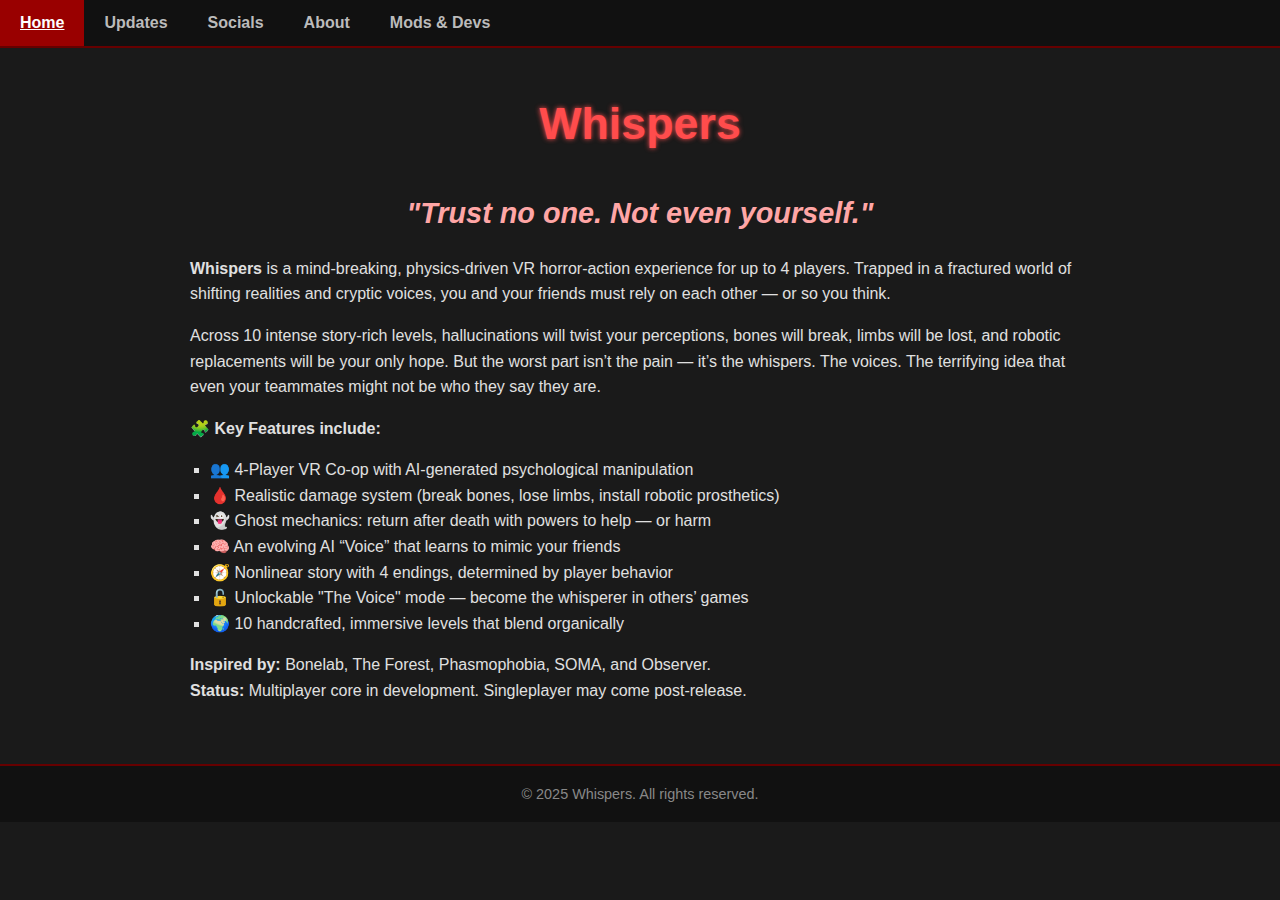
<file: index.html>
<!DOCTYPE html>
<html lang="en">
<head>
  <meta charset="UTF-8" />
  <title>Whispers</title>
  <link rel="stylesheet" href="style.css" />
</head>
<body>

<div class="topnav">
  <a class="active" href="index.html">Home</a>
  <a href="updates.html">Updates</a>
  <a href="socials.html">Socials</a>
  <a href="about.html">About</a>
  <a href="mods-devs.html">Mods & Devs</a>
</div>

<div class="content">
  <h1>Whispers</h1>
  <h2><em>"Trust no one. Not even yourself."</em></h2>

  <p>
    <strong>Whispers</strong> is a mind-breaking, physics-driven VR horror-action experience for up to 4 players. 
    Trapped in a fractured world of shifting realities and cryptic voices, you and your friends must rely on each other — or so you think.
  </p>

  <p>
    Across 10 intense story-rich levels, hallucinations will twist your perceptions, bones will break, limbs will be lost, 
    and robotic replacements will be your only hope. But the worst part isn’t the pain — it’s the whispers. The voices. 
    The terrifying idea that even your teammates might not be who they say they are.
  </p>

  <p><strong>🧩 Key Features include:</strong></p>
  <ul>
    <li>👥 4-Player VR Co-op with AI-generated psychological manipulation</li>
    <li>🩸 Realistic damage system (break bones, lose limbs, install robotic prosthetics)</li>
    <li>👻 Ghost mechanics: return after death with powers to help — or harm</li>
    <li>🧠 An evolving AI “Voice” that learns to mimic your friends</li>
    <li>🧭 Nonlinear story with 4 endings, determined by player behavior</li>
    <li>🔓 Unlockable "The Voice" mode — become the whisperer in others’ games</li>
    <li>🌍 10 handcrafted, immersive levels that blend organically</li>
  </ul>

  <p>
    <strong>Inspired by:</strong> Bonelab, The Forest, Phasmophobia, SOMA, and Observer.<br />
    <strong>Status:</strong> Multiplayer core in development. Singleplayer may come post-release.
  </p>
</div>

<footer>
  &copy; 2025 Whispers. All rights reserved.
</footer>

</body>
</html>
</file>
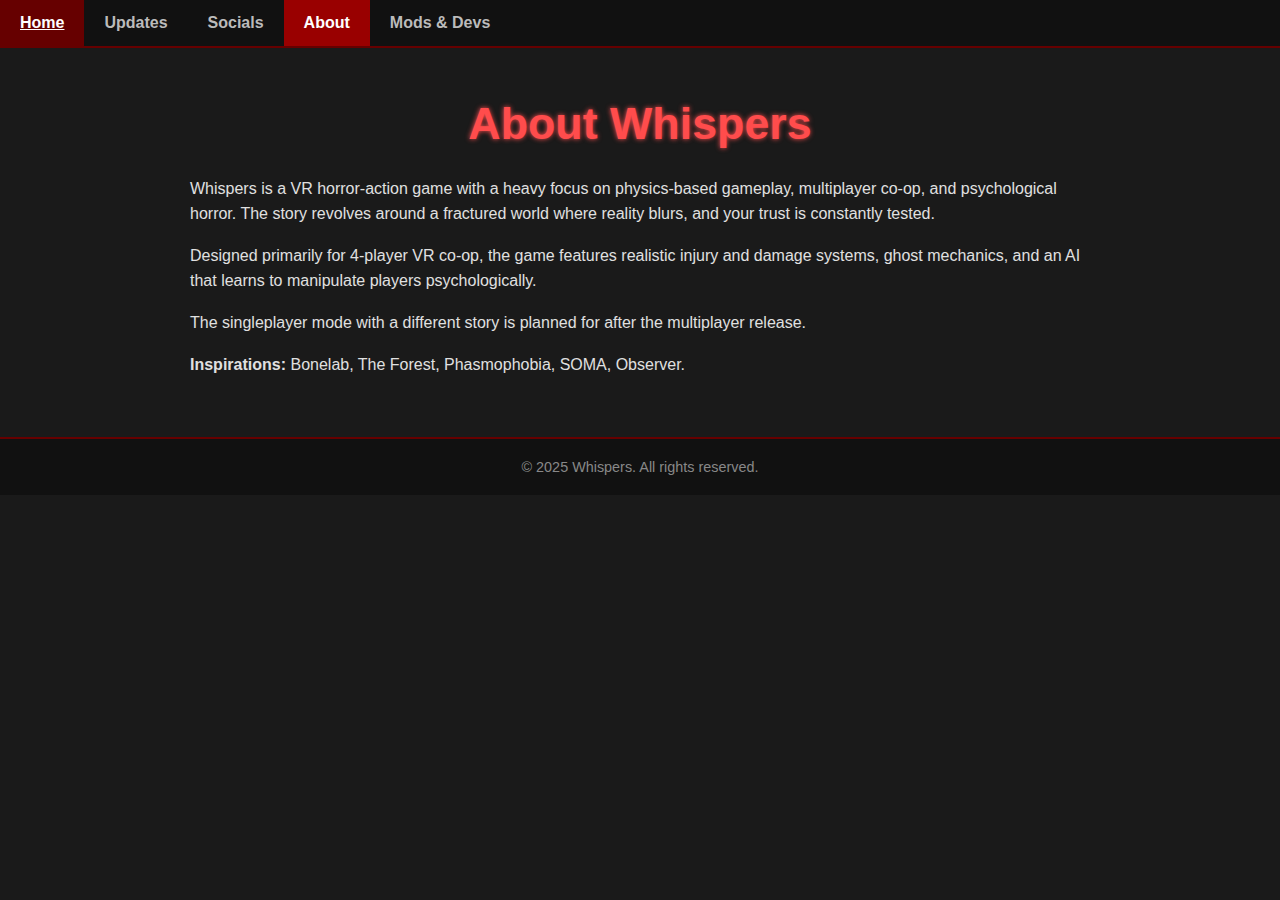
<file: about.html>
<!DOCTYPE html>
<html lang="en">
<head>
  <meta charset="UTF-8" />
  <title>Whispers - About</title>
  <link rel="stylesheet" href="style.css" />
</head>
<body>

<div class="topnav">
  <a href="index.html">Home</a>
  <a href="updates.html">Updates</a>
  <a href="socials.html">Socials</a>
  <a class="active" href="about.html">About</a>
  <a href="mods-devs.html">Mods & Devs</a>
</div>

<div class="content">
  <h1>About Whispers</h1>
  <p>
    Whispers is a VR horror-action game with a heavy focus on physics-based gameplay, multiplayer co-op, and psychological horror. 
    The story revolves around a fractured world where reality blurs, and your trust is constantly tested.
  </p>
  <p>
    Designed primarily for 4-player VR co-op, the game features realistic injury and damage systems, ghost mechanics, and an AI that learns to manipulate players psychologically.
  </p>
  <p>
    The singleplayer mode with a different story is planned for after the multiplayer release.
  </p>
  <p>
    <strong>Inspirations:</strong> Bonelab, The Forest, Phasmophobia, SOMA, Observer.
  </p>
</div>

<footer>
  &copy; 2025 Whispers. All rights reserved.
</footer>

</body>
</html>
</file>
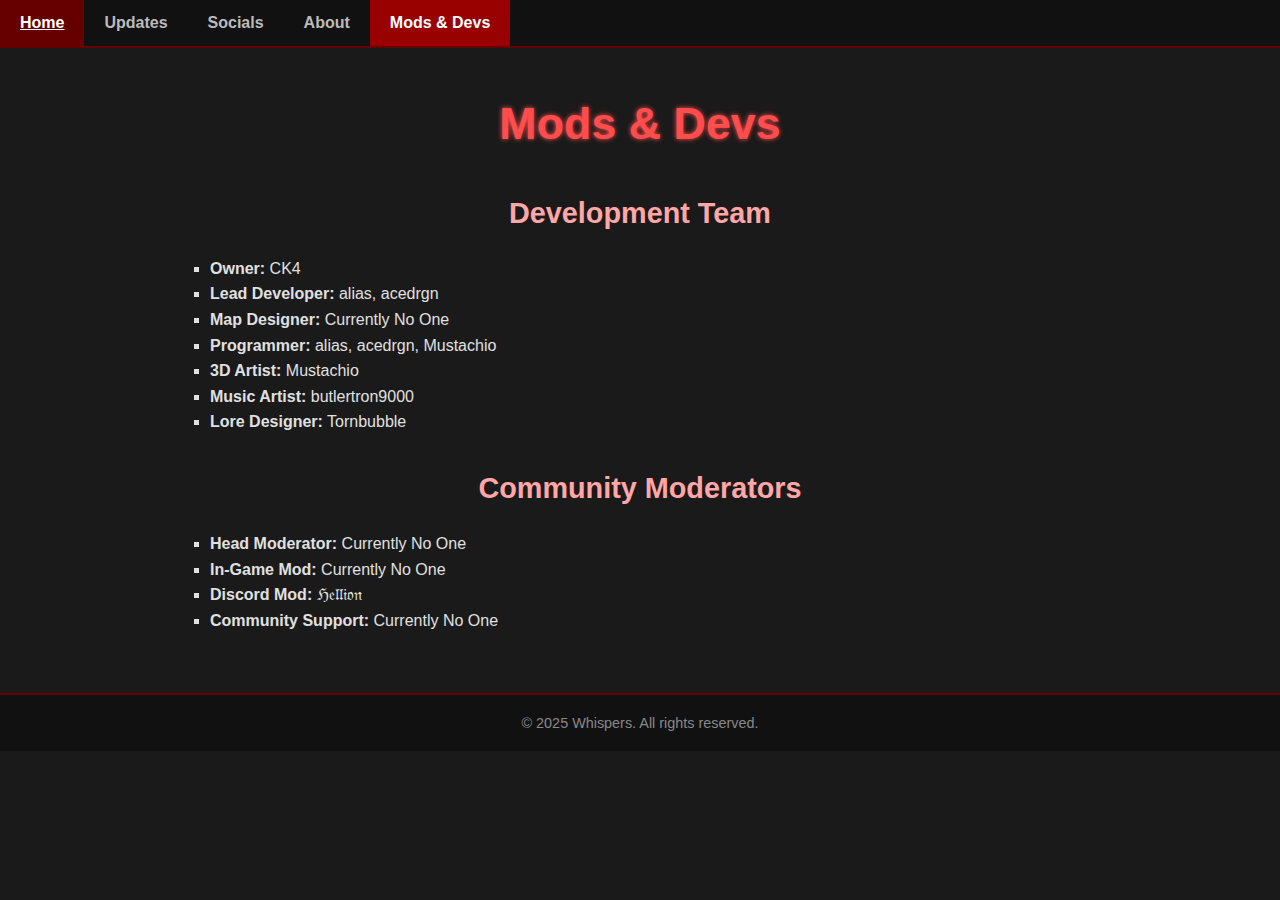
<file: mods-devs.html>
<!DOCTYPE html>
<html lang="en">
<head>
  <meta charset="UTF-8" />
  <title>Whispers - Mods & Devs</title>
  <link rel="stylesheet" href="style.css" />
</head>
<body>

<div class="topnav">
  <a href="index.html">Home</a>
  <a href="updates.html">Updates</a>
  <a href="socials.html">Socials</a>
  <a href="about.html">About</a>
  <a class="active" href="mods-devs.html">Mods & Devs</a>
</div>

<div class="content">
  <h1>Mods & Devs</h1>

  <h2>Development Team</h2>
  <ul>
    <li><strong>Owner:</strong> CK4</li>
    <li><strong>Lead Developer:</strong> alias, acedrgn</li>
    <li><strong>Map Designer:</strong> Currently No One</li>
    <li><strong>Programmer:</strong> alias, acedrgn, Mustachio</li>
    <li><strong>3D Artist:</strong> Mustachio</li>
    <li><strong>Music Artist:</strong> butlertron9000</li>
    <li><strong>Lore Designer:</strong> Tornbubble</li>
  </ul>

  <h2>Community Moderators</h2>
  <ul>
    <li><strong>Head Moderator:</strong> Currently No One</li>
    <li><strong>In-Game Mod:</strong> Currently No One</li>
    <li><strong>Discord Mod:</strong> ℌ𝔢𝔩𝔩𝔦𝔬𝔫</li>
    <li><strong>Community Support:</strong> Currently No One</li>
  </ul>
</div>

<footer>
  &copy; 2025 Whispers. All rights reserved.
</footer>

</body>
</html>
</file>
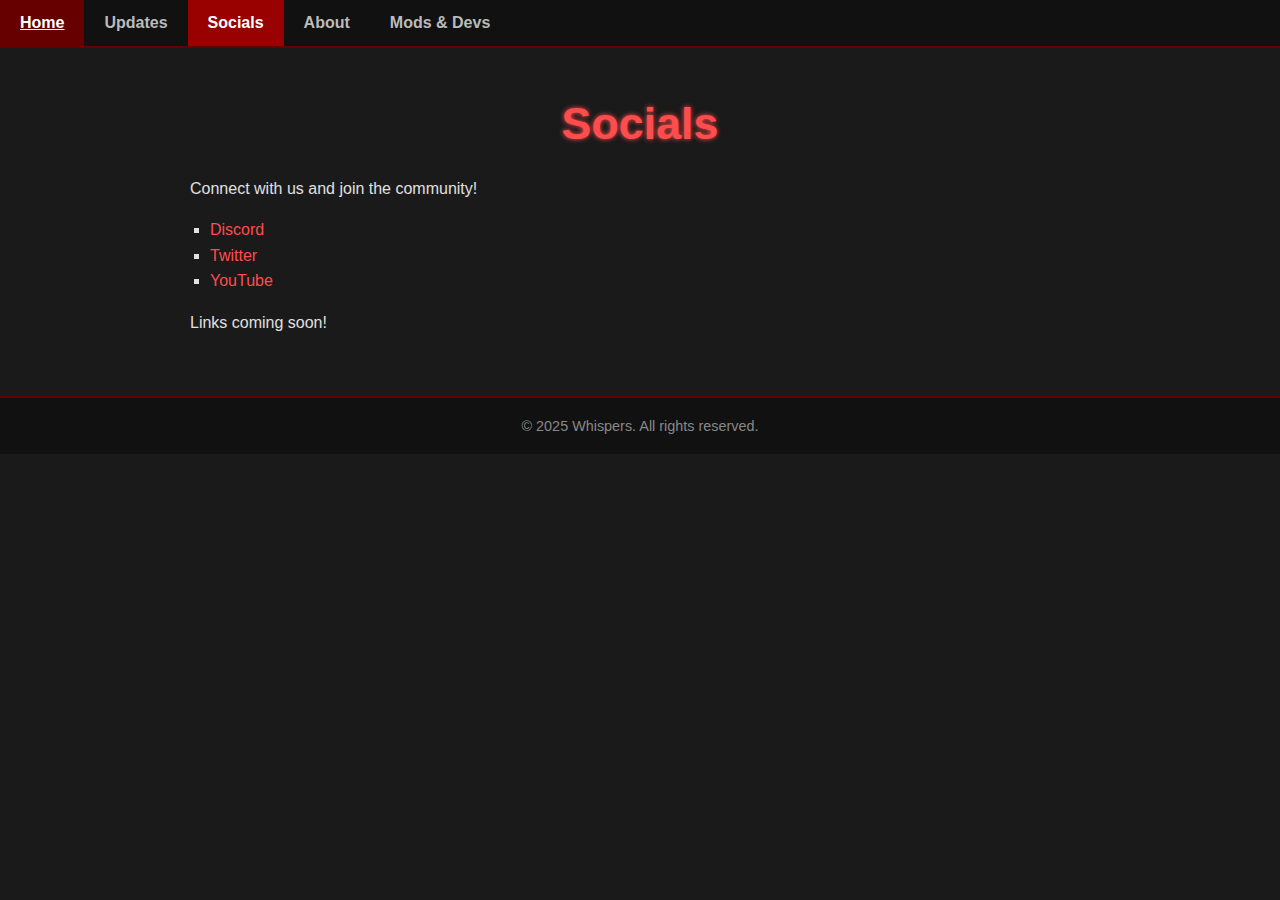
<file: socials.html>
<!DOCTYPE html>
<html lang="en">
<head>
  <meta charset="UTF-8" />
  <title>Whispers - Socials</title>
  <link rel="stylesheet" href="style.css" />
</head>
<body>

<div class="topnav">
  <a href="index.html">Home</a>
  <a href="updates.html">Updates</a>
  <a class="active" href="socials.html">Socials</a>
  <a href="about.html">About</a>
  <a href="mods-devs.html">Mods & Devs</a>
</div>

<div class="content">
  <h1>Socials</h1>
  <p>Connect with us and join the community!</p>
  <ul>
    <li><a href="https://discord.gg/GfqtHQuEz5" target="_blank" rel="https://discord.gg/GfqtHQuEz5">Discord</a></li>
    <li><a href="#" target="_blank" rel="noopener noreferrer">Twitter</a></li>
    <li><a href="#" target="_blank" rel="noopener noreferrer">YouTube</a></li>
  </ul>
  <p>Links coming soon!</p>
</div>

<footer>
  &copy; 2025 Whispers. All rights reserved.
</footer>

</body>
</html>
</file>
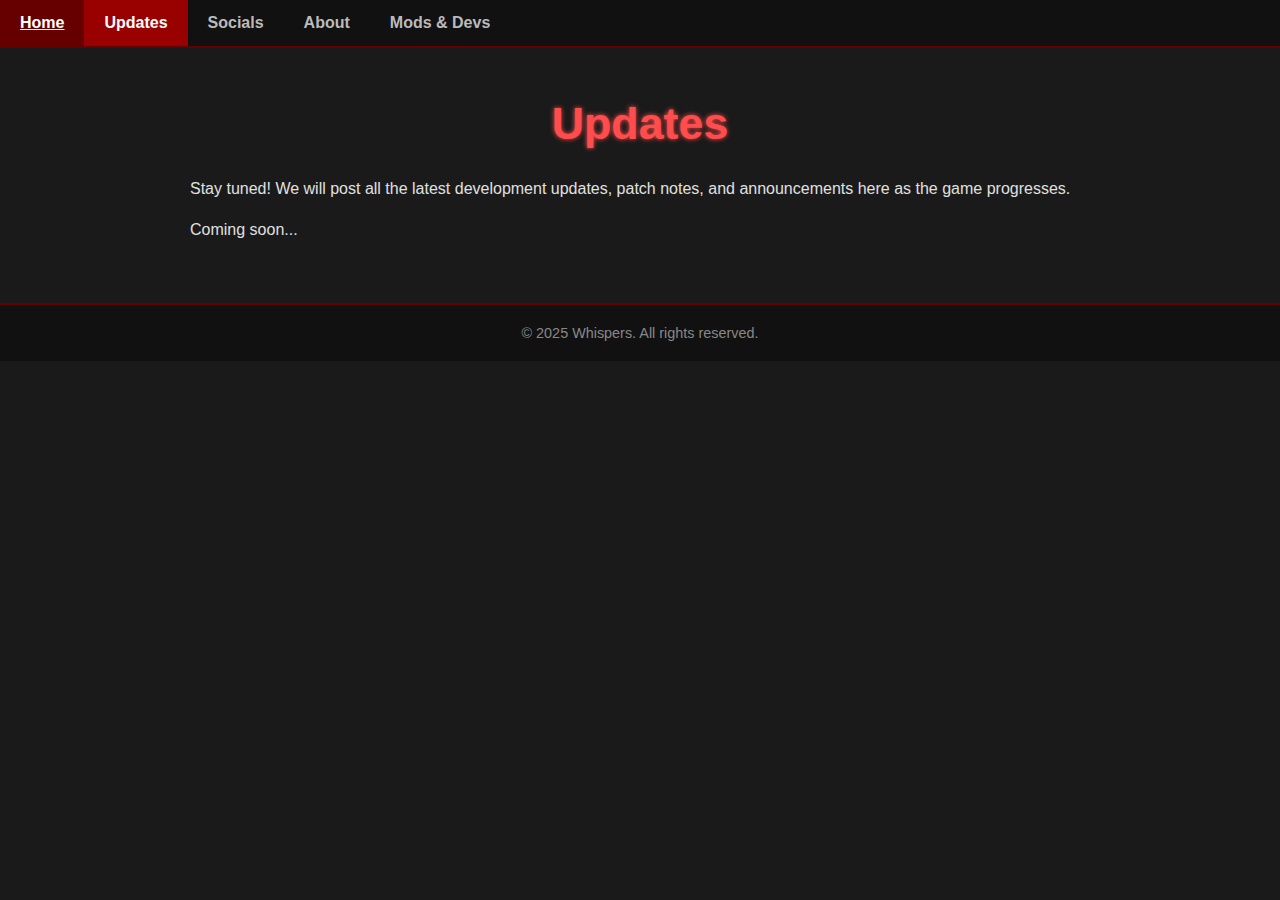
<file: updates.html>
<!DOCTYPE html>
<html lang="en">
<head>
  <meta charset="UTF-8" />
  <title>Whispers - Updates</title>
  <link rel="stylesheet" href="style.css" />
</head>
<body>

<div class="topnav">
  <a href="index.html">Home</a>
  <a class="active" href="updates.html">Updates</a>
  <a href="socials.html">Socials</a>
  <a href="about.html">About</a>
  <a href="mods-devs.html">Mods & Devs</a>
</div>

<div class="content">
  <h1>Updates</h1>
  <p>Stay tuned! We will post all the latest development updates, patch notes, and announcements here as the game progresses.</p>
  <p>Coming soon...</p>
</div>

<footer>
  &copy; 2025 Whispers. All rights reserved.
</footer>

</body>
</html>
</file>
<file: style.css>
/* style.css */

body {
  background-color: #1a1a1a; /* dark background for horror vibe */
  color: #e0e0e0;            /* light grey text for readability */
  font-family: 'Segoe UI', Tahoma, Geneva, Verdana, sans-serif;
  margin: 0;
  padding: 0;
}

.topnav {
  background-color: #111;
  overflow: hidden;
  border-bottom: 2px solid #660000;
}

.topnav a {
  float: left;
  display: block;
  color: #bbb;
  text-align: center;
  padding: 14px 20px;
  text-decoration: none;
  font-weight: bold;
  transition: background-color 0.3s ease;
}

.topnav a:hover {
  background-color: #660000;
  color: white;
}

.topnav a.active {
  background-color: #990000;
  color: white;
}

.content {
  max-width: 900px;
  margin: 40px auto;
  padding: 0 20px;
  line-height: 1.6;
}

h1, h2 {
  text-align: center;
  font-weight: 700;
  margin-bottom: 10px;
}

h1 {
  font-size: 2.8rem;
  color: #ff4c4c;
  text-shadow: 0 0 5px #ff4c4c;
}

h2 {
  font-size: 1.8rem;
  color: #ffa6a6;
  margin-top: 30px;
  margin-bottom: 20px;
}

ul {
  list-style-type: square;
  padding-left: 20px;
}

a {
  color: #ff4c4c;
  text-decoration: none;
}

a:hover {
  text-decoration: underline;
}

footer {
  text-align: center;
  padding: 20px 0;
  background-color: #111;
  border-top: 2px solid #660000;
  color: #888;
  margin-top: 60px;
  font-size: 0.9rem;
}
</file>
